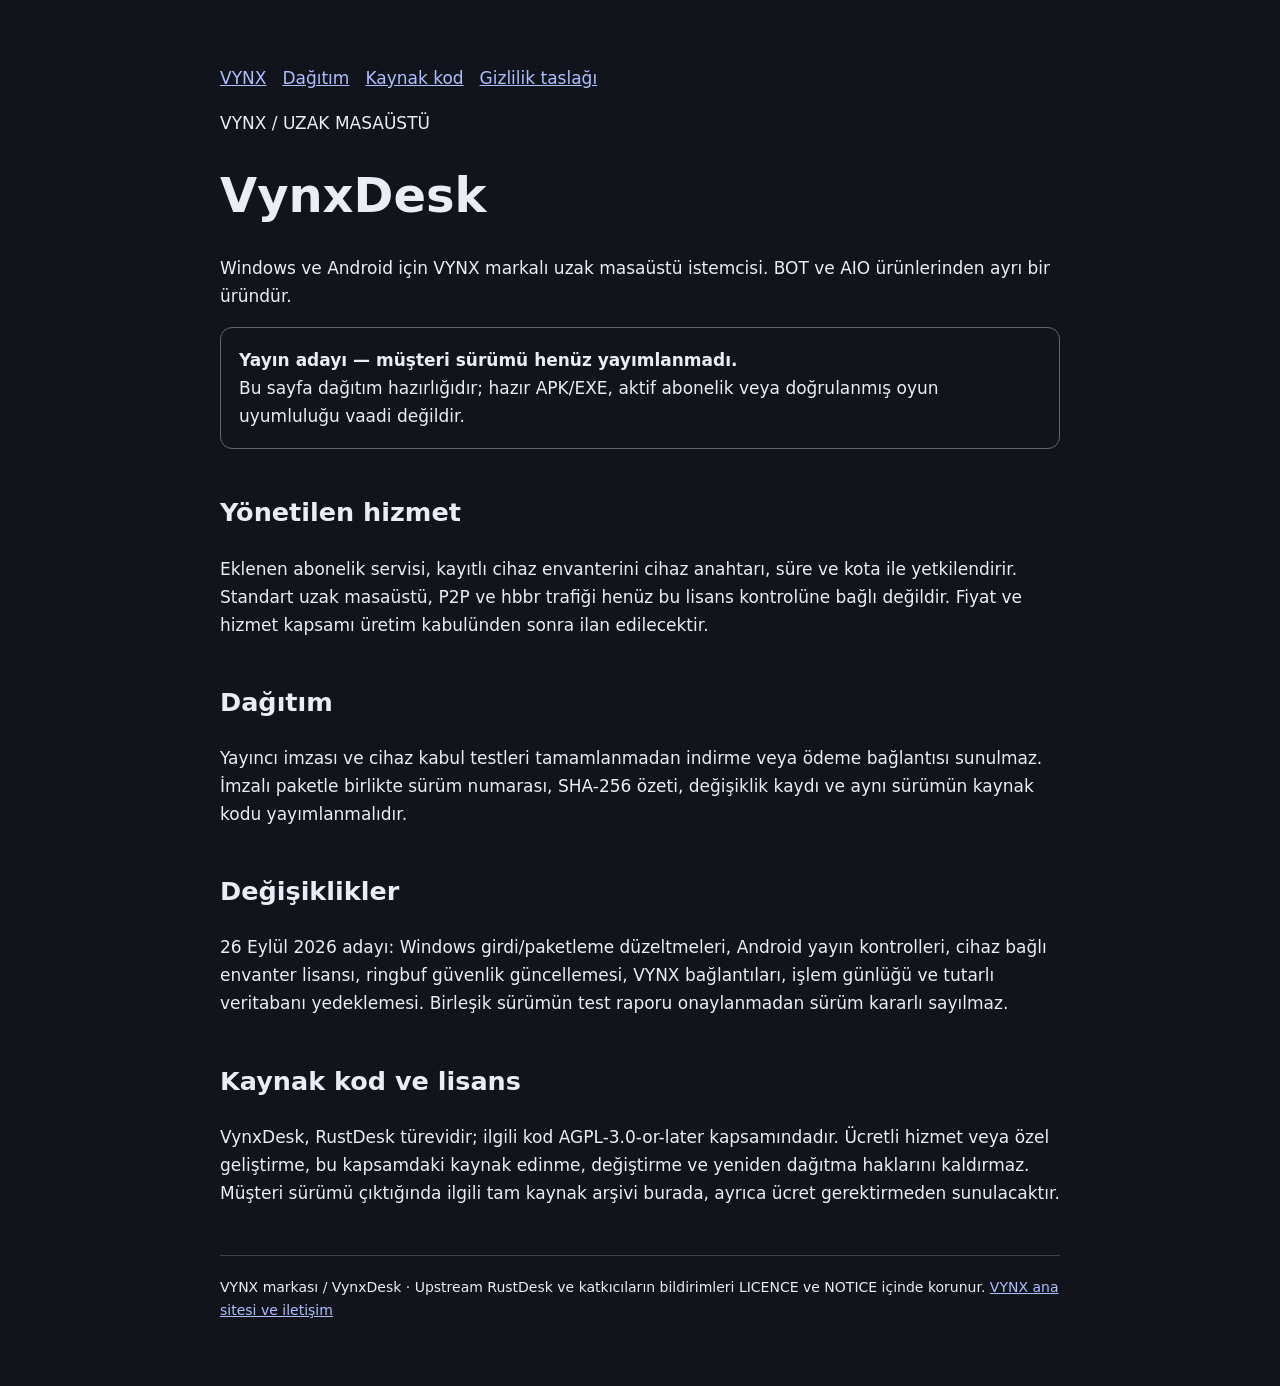
<file: ops/vynx/site/vynxdesk/index.html>
<!doctype html><html lang="tr"><meta charset="utf-8"><meta name="viewport" content="width=device-width, initial-scale=1"><meta name="robots" content="noindex"><title>VynxDesk | VYNX</title>
<style>body{margin:0;background:#11141b;color:#e9edf5;font:17px/1.65 system-ui,sans-serif}main{max-width:840px;margin:auto;padding:64px 24px}a{color:#adbfff}h1{font-size:48px;line-height:1.1}h2{margin-top:42px}.status{border:1px solid #5f6573;padding:18px;border-radius:12px}footer{margin-top:48px;border-top:1px solid #39404f;padding-top:20px;font-size:14px}nav a{margin-right:16px}</style>
<main><nav><a href="https://vynx.com.tr/">VYNX</a><a href="#downloads">Dağıtım</a><a href="#source">Kaynak kod</a><a href="privacy.html">Gizlilik taslağı</a></nav>
<p>VYNX / UZAK MASAÜSTÜ</p><h1>VynxDesk</h1><p>Windows ve Android için VYNX markalı uzak masaüstü istemcisi. BOT ve AIO ürünlerinden ayrı bir üründür.</p>
<p class="status"><strong>Yayın adayı — müşteri sürümü henüz yayımlanmadı.</strong><br>Bu sayfa dağıtım hazırlığıdır; hazır APK/EXE, aktif abonelik veya doğrulanmış oyun uyumluluğu vaadi değildir.</p>
<h2 id="service">Yönetilen hizmet</h2><p>Eklenen abonelik servisi, kayıtlı cihaz envanterini cihaz anahtarı, süre ve kota ile yetkilendirir. Standart uzak masaüstü, P2P ve hbbr trafiği henüz bu lisans kontrolüne bağlı değildir. Fiyat ve hizmet kapsamı üretim kabulünden sonra ilan edilecektir.</p>
<h2 id="downloads">Dağıtım</h2><p>Yayıncı imzası ve cihaz kabul testleri tamamlanmadan indirme veya ödeme bağlantısı sunulmaz. İmzalı paketle birlikte sürüm numarası, SHA-256 özeti, değişiklik kaydı ve aynı sürümün kaynak kodu yayımlanmalıdır.</p>
<h2 id="changes">Değişiklikler</h2><p>26 Eylül 2026 adayı: Windows girdi/paketleme düzeltmeleri, Android yayın kontrolleri, cihaz bağlı envanter lisansı, ringbuf güvenlik güncellemesi, VYNX bağlantıları, işlem günlüğü ve tutarlı veritabanı yedeklemesi. Birleşik sürümün test raporu onaylanmadan sürüm kararlı sayılmaz.</p>
<h2 id="source">Kaynak kod ve lisans</h2><p>VynxDesk, RustDesk türevidir; ilgili kod AGPL-3.0-or-later kapsamındadır. Ücretli hizmet veya özel geliştirme, bu kapsamdaki kaynak edinme, değiştirme ve yeniden dağıtma haklarını kaldırmaz. Müşteri sürümü çıktığında ilgili tam kaynak arşivi burada, ayrıca ücret gerektirmeden sunulacaktır.</p>
<footer>VYNX markası / VynxDesk · Upstream RustDesk ve katkıcıların bildirimleri LICENCE ve NOTICE içinde korunur. <a href="https://vynx.com.tr/">VYNX ana sitesi ve iletişim</a></footer></main></html>
</file>
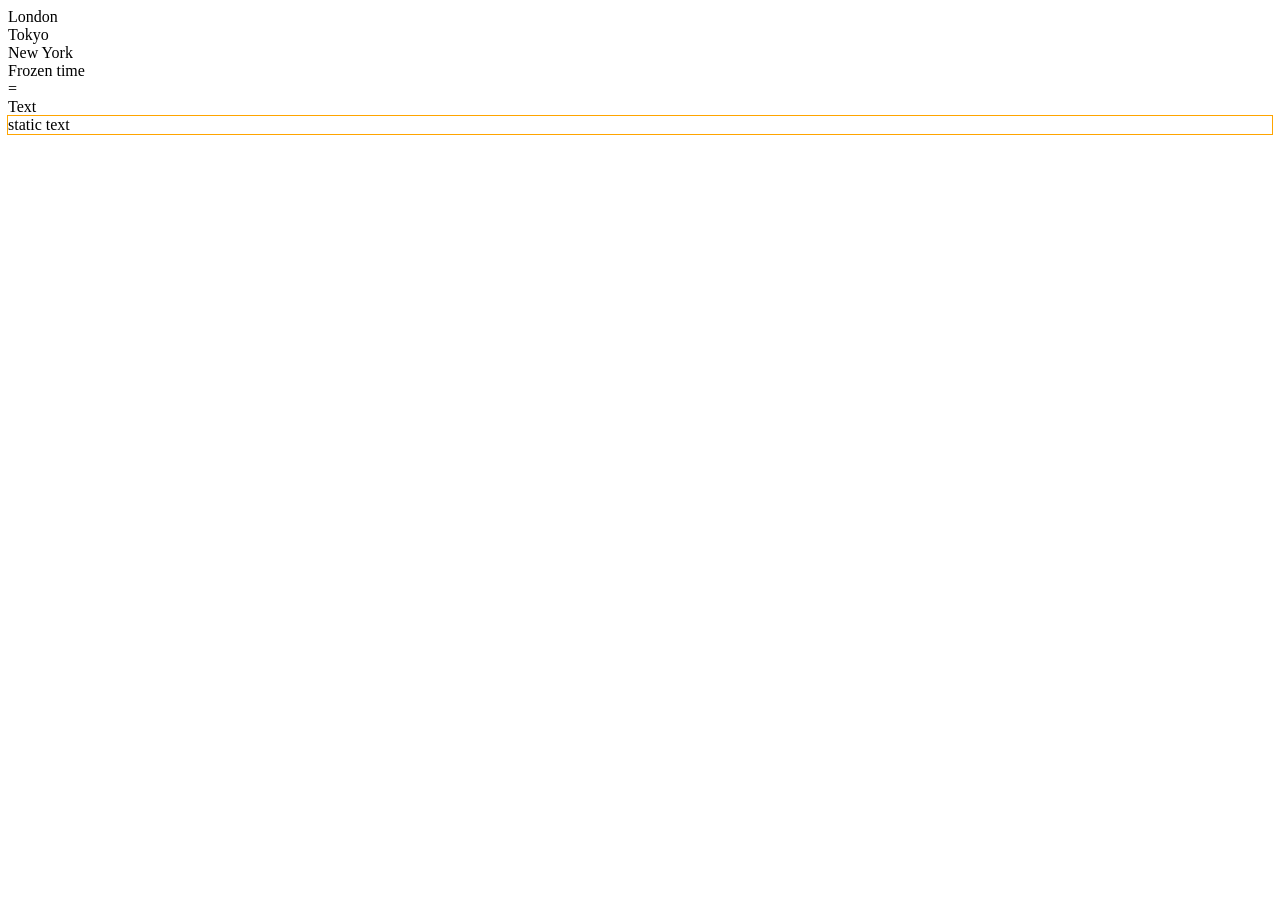
<file: libs/sciter-rs/examples/clock.htm>
<html>
<head>
  <title>Clock</title>
  <style>
    body { padding: 5dip; }

    #clocks {
      size: *;
      flow: horizontal-flow;
    }

    .city {
      flow: vertical;
      size: *;
    }

    .city > caption {
      width: *;
      padding: 5dip;
      flow:horizontal;
      horizontal-align: center;
      font-size: 11pt;
      font-weight: 700;
    }

    .city > clock, .edit {
      margin-right: *;
      margin-left: *;
      margin-bottom: 5dip;
    }

    .city > .edit {
      flow: horizontal;
      width: max-content;
    }

    clock {
      behavior: native-clock;
      display: block;
      min-width: 150dip;
      min-height: 150dip;
    }

    .native-text {
      behavior: native-text;
      display: block;
      min-height: 100dip;
      min-width: 100dip;
      outline: 1px solid orange;
    }

    .italic {
      font-style: italic;
    }
    .bold {
      font-weight: bold;
    }
  </style>
  <script type="text/tiscript">

    // called from Rust
    function getLocalTime() {
      var d = new Date();
      return [d.hour, d.minute, d.second];
    }

    function getUtcTime(offset) {
      var d = new Date();
      d.UTChour += offset;
      return [d.UTChour, d.UTCminute, d.UTCsecond];
    }

    var timeSet = $(#set-time);
    var timeEdit = $(#edit-time);
    var timeShow = $(#show-time);

    timeEdit << event change {
      var now = this.value;
      var local = [now.hour, now.minute, now.second];
      stdout.printf("timeEdit: %v %v\n", now, local);
      timeShow.value = local;
    }

    timeSet << event click {
      var now = new Date();
      var local = [now.hour, now.minute, now.second];
      stdout.printf("timeSet: %v %v\n", now, local);
      timeEdit.value = now;
      timeShow.value = local;
    }

    function self.ready() {
      var now = new Date();
      var local = [now.hour, now.minute, now.second];
      stdout.printf("initial time: %v %v\n", now, local);
      timeShow.value = local;
    }

    // update window icon
    function setIcon() {
      var clock = $(clock);

      // get clock element size
      var (w, h) = clock.box(#dimension, #border);
      if (w == 0 || h == 0)
        return;

      // make a snapshot of it with 32x32 size
      var img = new Image(clock, w, h, 32, 32);
      var png = img.toBytes();
      img.destroy();

      // make an icon from the snapshot
      var icon = Image.fromBytes(png);
      view.windowIcon = icon;

      return true; // continue to update icon ;)
    }
    self.timer(1000, setIcon);

  </script>
</head>
<body>

  <div id="clocks" some>
    <div class="city">
      <caption>London</caption>
      <clock utc="0" title="UTC+0"></clock>
    </div>

    <div class="city">
      <caption>Tokyo</caption>
      <clock utc="+9" title="UTC+9"></clock>
    </div>

    <div class="city">
      <caption>New York</caption>
      <clock utc="-4" title="UTC-4"></clock>
    </div>
  </div>

  <div id="local" some>
    <div class="city">
      <caption>Frozen time</caption>
      <clock frozen id="show-time"></clock>
      <div class="edit">
        <widget type="time" value="now" id="edit-time" title="Change time of the drawn clock" />
        <widget type="button" id="set-time" title="Reset back to local time">=</widget>
      </div>
    </div>
  </div>

  <div>
    <div class="city">
      <caption>Text</caption>
      <div class="native-text">static text</div>
    </div>
  </div>


</body>
</html>
</file>
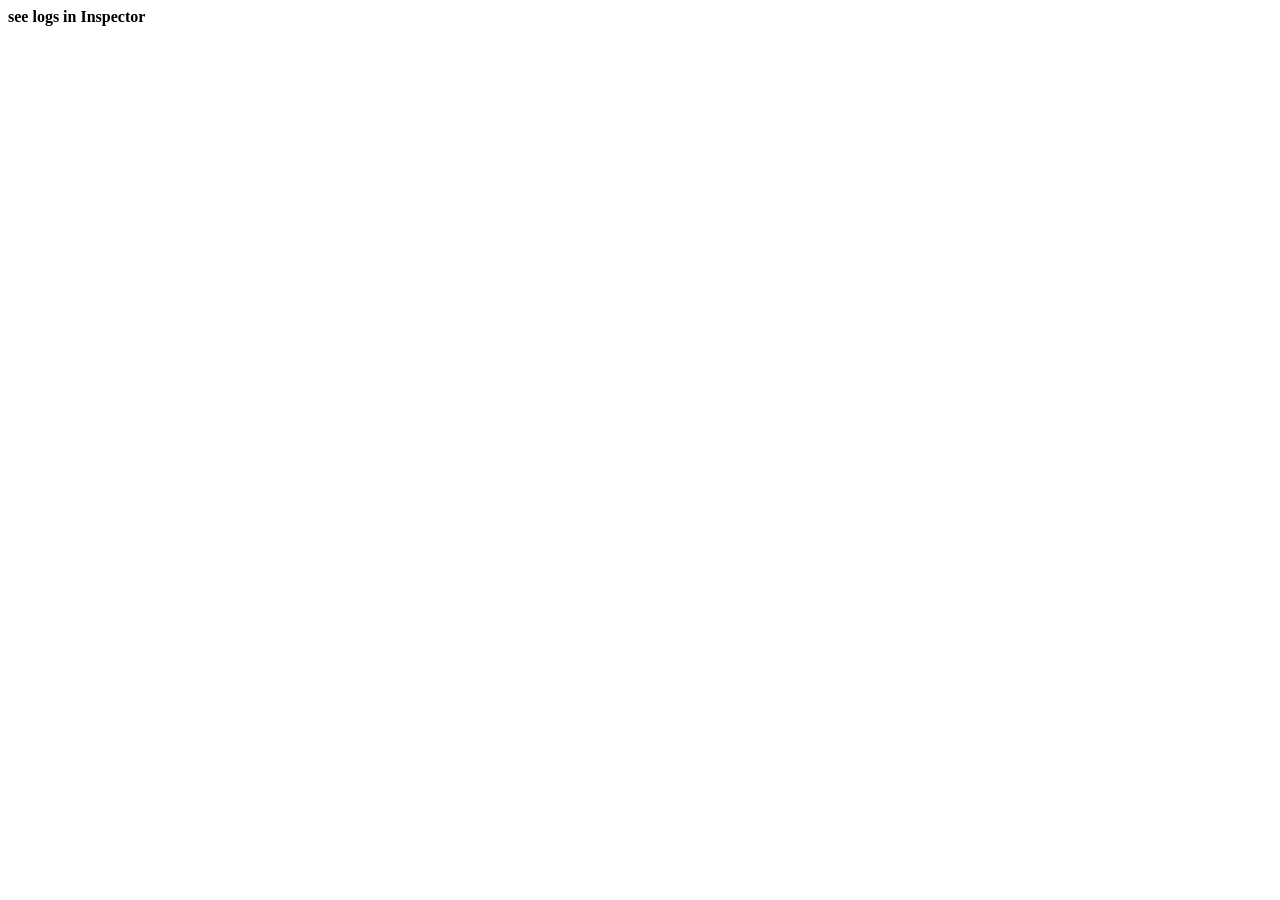
<file: libs/sciter-rs/examples/extension.htm>
<html>
<head>
  <title>extension test</title>
  <style type="text/css">
  </style>
  <script type="text/tiscript">
    // copy "extension.dll" next to the "sciter.dll"
  	const ext = include library "extension";
  	debug: ext;
  	debug: ext.add(1,2);
  	debug: ext.sub(1,2);

  </script>
</head>
<body>
  <h4>see logs in Inspector</h4>
</body>
</html>
</file>
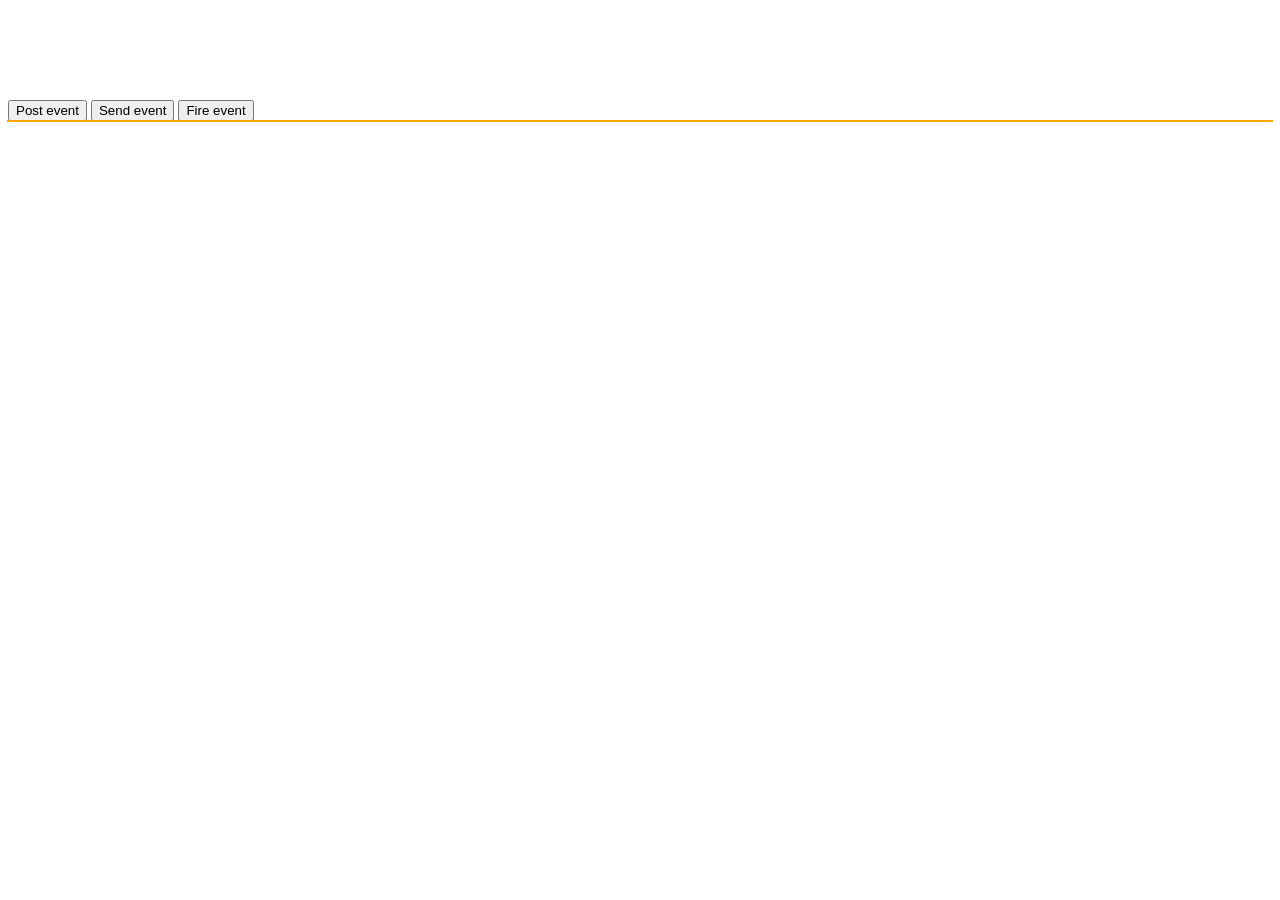
<file: libs/sciter-rs/examples/fire_event.htm>
<html>
<head>
    <title>Fire event demo</title>
    <style>

        html {
            background: radial-gradient(75% 75%, circle farthest-side, white, orange, rgb(0, 0, 204));
            color: #fff;
        }

        #message {
          margin: 10dip 0dip;
          padding: 5dip;
          width: 60%%;
          min-height: 60dip;

          color: black;
          background: #ccc;
          outline: 1px solid orange;
        }

    </style>
    <script type="text/tiscript">
      view.caption = $(head > title).value;

      $(#machine).text = Sciter.machineName();

      $(#post).on("click", : {
        $(#message).postEvent(Event.CHANGE, 0, this, "hello?");
      });

      $(#message).on("change", function(e) {
         this.text = String.printf("Event from `%s`: %v\n", e.source.id, e.data);
      });

    </script>
</head>
<body>

  <h1>Fire event</h1>
  <p>Running on <em #machine/> machine</p>

  <button id="post">Post event</button>
  <button id="send">Send event</button>
  <button id="fire">Fire event</button>

  <div id="message"></div>

</body>
</html>
</file>
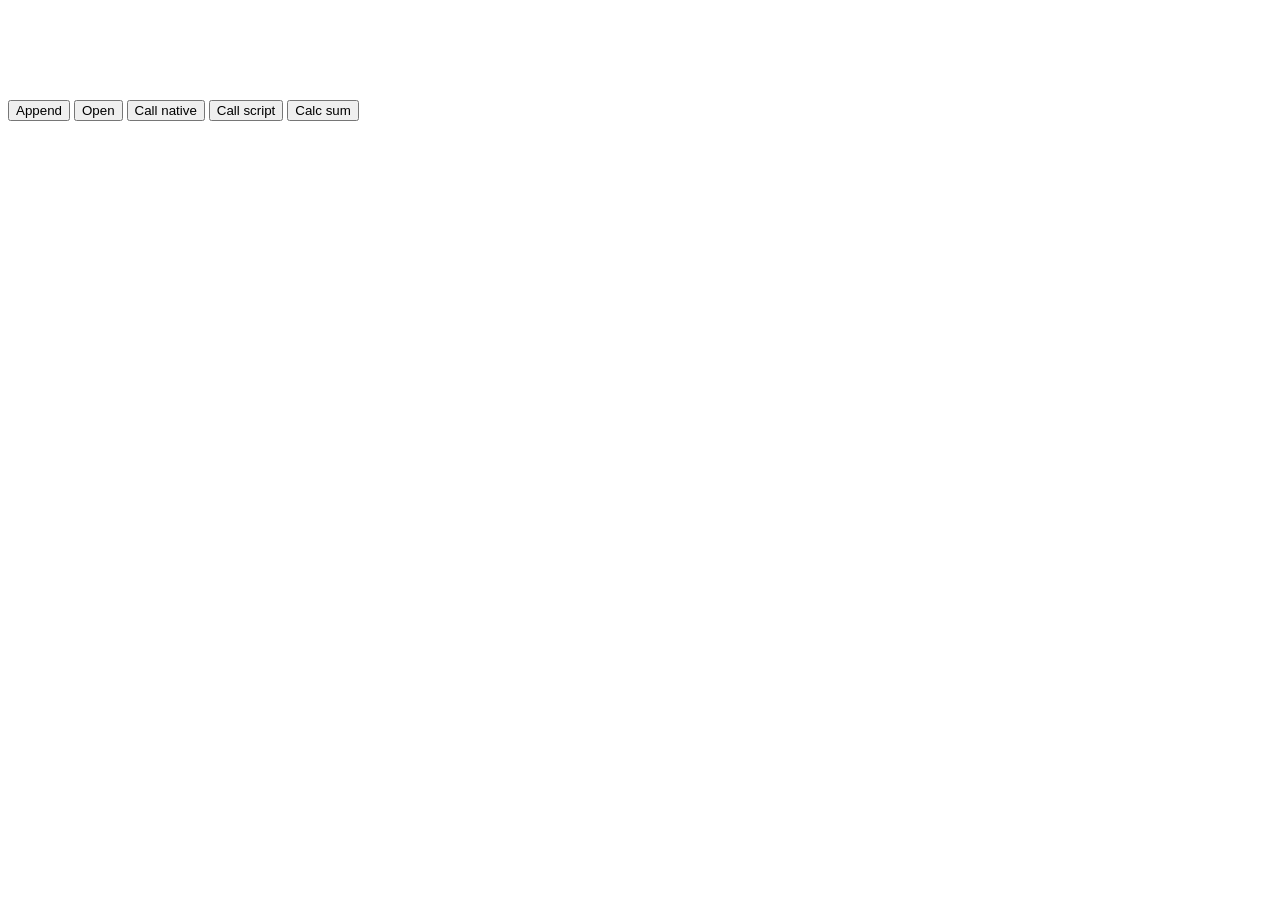
<file: libs/sciter-rs/examples/interop.htm>
<html window-icon="https://sciter.com/wp-content/themes/sciter/!images/favicon.ico">
  <head>
    <title>Rust-sciter sample</title>
    <style>

      html {
        background: radial-gradient(75% 75%, circle farthest-side, white, orange, rgb(0,0,204));
        color:#fff;
      }

      html:rtl {
        mapping: left-to-right(background);
      }

    </style>
    <script type="text/tiscript">

      view.caption = $(head > title).value;

      $(#machine).text = Sciter.machineName();
      $(#backend).text = view.backendName;
      $(#version).text = String.printf("%d.%d.%d.%d",
        (Sciter.VERSION >> 16) & 0xffff, Sciter.VERSION & 0xffff,
        (Sciter.REVISION >> 16) & 0xffff, Sciter.REVISION & 0xffff);

      var counter = 0;
      $(button#append).on("click", function() {
        $(body).$append(<h1#test>{ ++counter }</h1>);
      });

      $(button#open).on("click", function() {

        var fn = view.selectFile(#open,
          "HTML Files (*.htm,*.html)|*.HTM;*.HTML|All Files (*.*)|*.*" , "html" );

        stdout.println("selected file: " + fn);

        if (fn) {
          $(body).$append(<h1#test>{fn}</h1>);
        }
      });

      $(button#ti2py).on("click", function() {
        var answer = view.NativeCall(view.caption);
        $(body).$append(<h1#test>script -&gt; native: {answer}</h1>);
      })

      $(button#py2ti).on("click", function() {
        var answer = view.ScriptCallTest("call arg");
      })

      $(button#sum).on("click", function() {
        stdout.printf("2 + 3 = %d\n", view.calc_sum(2, 3));
      })

      function hello(who) {
      	$(body).$append(<h1#test>native -&gt; script: {who}</h1>);
      	return "its working!";
      }

      function raise_error(arg1, arg2, arg3) {
      	throw new Error(String.$(Unexpected type of input: {typeof arg1}, {typeof arg2}, {typeof arg3}.));
      }

      self.timer(2000, function() {

        if(!view.api)
          view.api = view.GetNativeApi();
          // {add: function(a,b) { return a + b; }};

        stdout.printf("2 + 3 = %d\n", view.api.add(2, 3));
        stdout.printf("2 * 3 = %d\n", view.api.mul(2, 3));
        stdout.printf("2 - 3 = %d\n", view.api.sub(2, 3));
      });

    </script>
  </head>
<body>

  <h1>Rust Sciter Application</h1>
  <p>Running on <strong #machine /> machine via <strong #backend/> (<strong #version/>).</p>

  <button #append>Append</button>
  <button #open>Open</button>
  <button #ti2py>Call native</button>
  <button #py2ti>Call script</button>
  <button #sum>Calc sum</button>

</body>
</html>
</file>
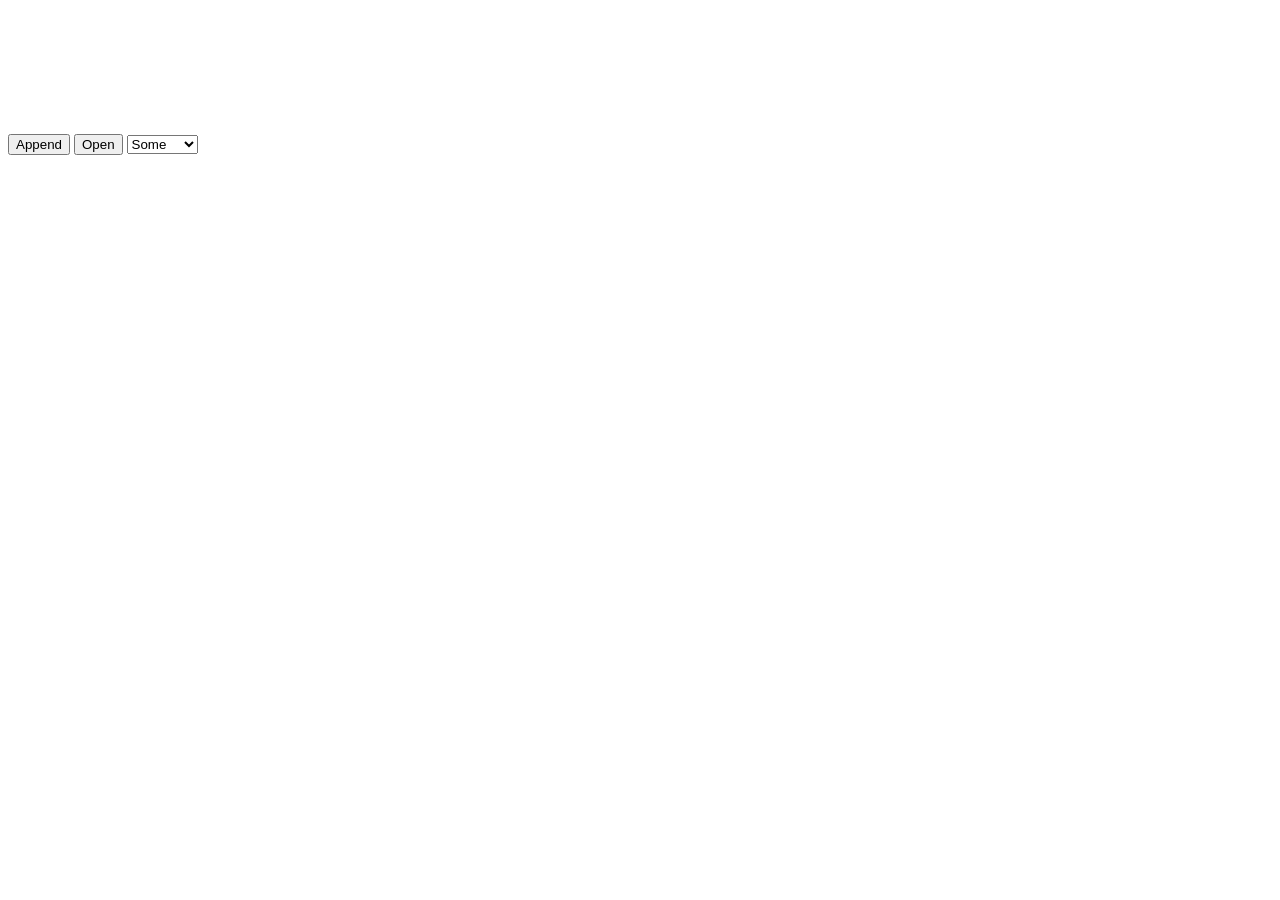
<file: libs/sciter-rs/examples/minimal.htm>
<html window-icon="https://sciter.com/wp-content/themes/sciter/!images/favicon.ico">
  <head>
    <title>Minimalistic Sciter demo</title>
    <style>

      html {
        background: radial-gradient(75% 75%, circle farthest-side, white, orange, rgb(0,0,204));
        color: #fff;
      }

      html:rtl {
        mapping: left-to-right(background);
      }

      a { color: white; }
      code { font-weight: bold; }

    </style>
    <script type="text/tiscript">
      view.caption = $(head > title).value;

      $(#machine).text = Sciter.machineName();
      $(#version).text = String.printf("%d.%d.%d.%d",
        (Sciter.VERSION >> 16) & 0xffff, Sciter.VERSION & 0xffff,
        (Sciter.REVISION >> 16) & 0xffff, Sciter.REVISION & 0xffff);

      try {
        // since 4.2.5.0
        $(#revision).text = Sciter.BUILD.toString();
      } catch(e) {
        $(#revision).text = "N/A";
      }

      var counter = 0;

      $(button#append).on("click", function() {
        $(body).$append(<h1#test>{ ++counter }</h1>);
      });

      $(button#open).on("click", function() {

        var fn = view.selectFile(#open,
          "HTML Files (*.htm,*.html)|*.HTM;*.HTML|All Files (*.*)|*.*" , "html" );

        // if the dialog was closed or
        // filesystem interaction was disabled via `ALLOW_FILE_IO`
        // the selected file `fn` would be `undefined`.
        stdout.println("selected file: " + fn);

        if (fn) {
          $(body).$append(<h1#test>{fn}</h1>);
        }
      });

      // Some tricks with hyperlinks:
      $(a).on("click", function() {
        Sciter.launch(this.attributes["href"]);
        return true;
      });

      for (var a in $$(a)) {
        a.attributes["title"] = a.attributes["href"];
      }

    </script>
  </head>
<body>

  <h1>Minimal Sciter Application</h1>
  <p>Running on <em #machine /> machine</p>
  <p>Sciter version <span #version /> rev <span #revision /></p>

  <button #append>Append</button>
  <button #open>Open</button>
  <select>
    <option>Some</option>
    <option>Items</option>
    <option>in select</option>
  </select>

  <section class=footer>
    <p>You can inspect this window in the <a href="https://sciter.com/developers/development-tools/">Inspector tool</a>
    from the <a href="https://sciter.com/download/">Sciter SDK</a>.</p>
    <p>Run the Inspector first and then press <code>CTRL+SHIFT+I</code> in this window.</p>
  </section>

</body>
</html>
</file>
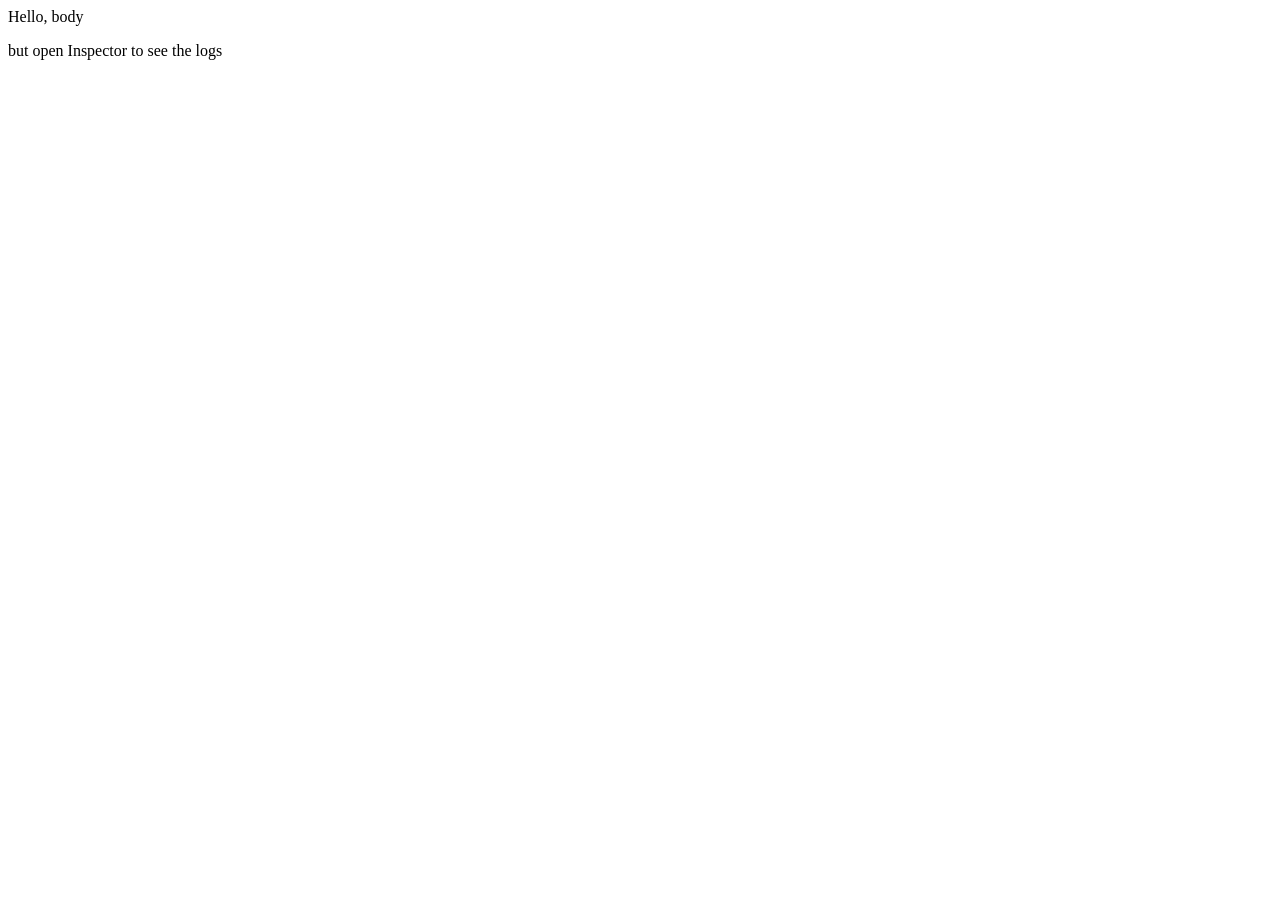
<file: libs/sciter-rs/examples/som.htm>
<html>
	<head>
		<title>SOM test</title>
		<style type="text/css">

		</style>
		<script type="text/tiscript">
			if(0) {
				debug(asset traits);
				debug: Asset.typeOf(TestGlobal);
				debug: Asset.hasProperty(TestGlobal, #age);
				debug: Asset.hasMethod(TestGlobal, #print);

				debug(asset globals);
				debug: TestGlobal;
				debug: view.TestGlobal;
				debug: view.root.TestGlobal;

				debug(asset properties);
				debug: TestGlobal.age;

				TestGlobal.age = 17;
				debug: TestGlobal.age;

				TestGlobal.name = "Demogor";
				debug: TestGlobal.name;

				debug: TestGlobal.print();
			}

			/////////////////////////
			if(1) {
				debug(event handler);

				debug(implicit access);
				var prop = view.TestGlobal;
				debug: prop;

				var int_prop = prop.age;
				debug: int_prop;

				debug(explicit access);
				debug: view.TestGlobal;

				var val = view.TestGlobal.age;
				debug: val;

				debug: view.TestGlobal.age;

				view.TestGlobal.age = 12;
				debug: view.TestGlobal.age;

				debug: view.TestGlobal.print();

				debug: view.TestGlobal.add_year(12);
				debug: view.TestGlobal.age;
			}


		</script>
	</head>
	<body>
		<div>Hello, body</div>
		<p>but open Inspector to see the logs</p>

	</body>
</html>
</file>
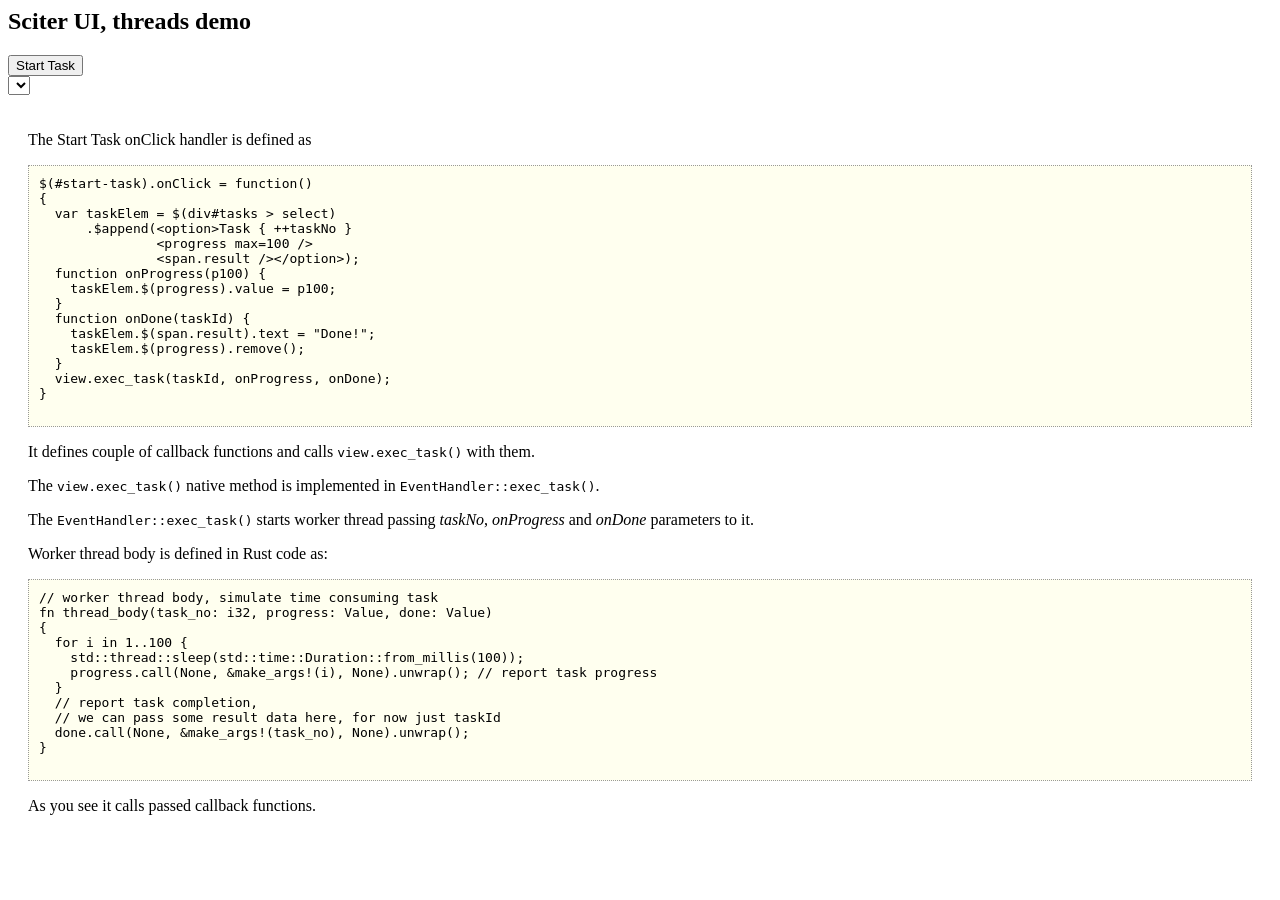
<file: libs/sciter-rs/examples/threads.htm>
<html window-icon="https://cdn2.iconfinder.com/data/icons/arts-crafts-sewing/24/sewing_thread_handcraft_craft_1-32.png">
  <head>
    <title>Threads demo</title>
    <style>
      div#content { flow:horizontal; size:*; }
      div#explanation { size:*; padding:20px; overflow:auto; }
      div#explanation > pre { padding:10px; border:1px dotted #999; background:#ffffef; }

      div#tasks { width:300px; height:*; }
      div#tasks > select { size:*; display:block; }
      div#tasks > select progress { margin-left: 5px; }
    </style>
    <script type="text/tiscript">

      var taskNo = 0;

      $(#start-task).onClick = function()
      {
        ++taskNo;

        var taskElem = $(div#tasks > select).$append(<option>Task { taskNo }<progress max=100 /> <span.result /></option>);

        function onProgress(p100) { taskElem.$(progress).value = p100; }
        function onDone(taskId) {
          taskElem.$(span.result).text = "Done!";
          taskElem.$(progress).remove();
        }

        view.exec_task(taskNo, onProgress, onDone);
      }
    </script>
  </head>
<body>
  <h2>Sciter UI, threads demo</h2>
  <div id="content">
    <div id="tasks">
       <button id="start-task">Start Task</button>
       <select type="select"></select>
    </div>
    <div id="explanation">
      <p>The Start Task onClick handler is defined as</p>
      <pre>
$(#start-task).onClick = function()
{
  var taskElem = $(div#tasks > select)
      .$append(&lt;option>Task { ++taskNo }
               &lt;progress max=100 />
               &lt;span.result />&lt;/option>);
  function onProgress(p100) {
    taskElem.$(progress).value = p100;
  }
  function onDone(taskId) {
    taskElem.$(span.result).text = "Done!";
    taskElem.$(progress).remove();
  }
  view.exec_task(taskId, onProgress, onDone);
}
      </pre>

      <p>It defines couple of callback functions and calls <code>view.exec_task()</code> with them.</p>
      <p>The <code>view.exec_task()</code> native method is implemented in <code>EventHandler::exec_task()</code>.</p>
      <p>The <code>EventHandler::exec_task()</code> starts worker thread passing <em>taskNo</em>, <em>onProgress</em> and
         <em>onDone</em> parameters to it.</p>
      <p>Worker thread body is defined in Rust code as:</p>
      <pre>
// worker thread body, simulate time consuming task
fn thread_body(task_no: i32, progress: Value, done: Value)
{
  for i in 1..100 {
    std::thread::sleep(std::time::Duration::from_millis(100));
    progress.call(None, &amp;make_args!(i), None).unwrap(); // report task progress
  }
  // report task completion,
  // we can pass some result data here, for now just taskId
  done.call(None, &amp;make_args!(task_no), None).unwrap();
}
      </pre>
      <p>As you see it calls passed callback functions.</p>
    </div>
  </div>
</body>
</html>
</file>
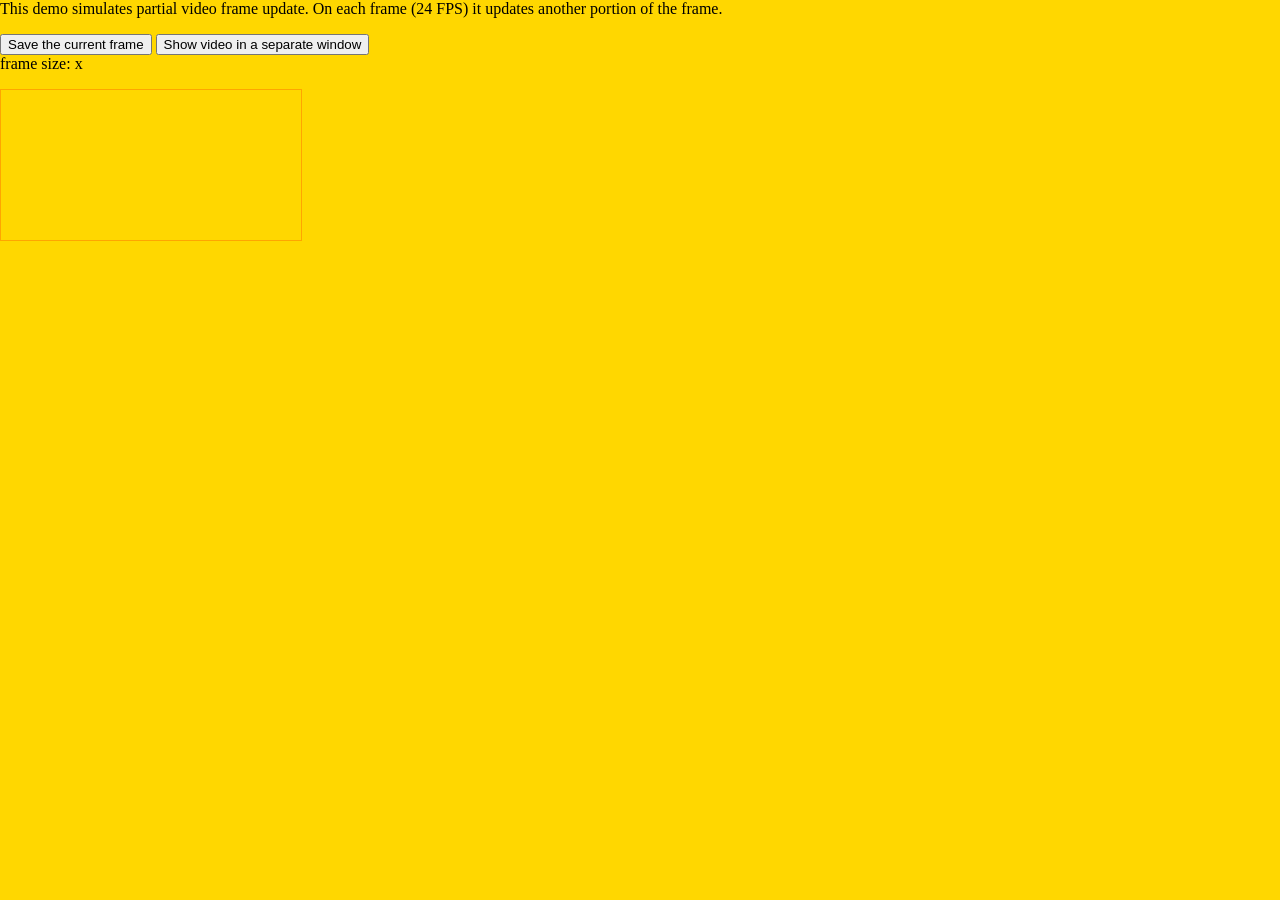
<file: libs/sciter-rs/examples/video.htm>
<html window-icon="[data-uri]">
  <head>
    <title>Video behavior demo</title>
    <style>
      body { background: gold; padding: 5dip; margin: 0; }

      form { margin: 5dip; }

      p { padding: 4dip; }

      video.generator {
        behavior: video-generator video;
        border: 1px solid orange;
        size: *;
        foreground-size: contain;
      }

    </style>
    <script type="text/tiscript">

      $(video).onSize = function() {
        var (w,h) = this.box(#dimension);
        $(form).value = { width: w, height: h };
      }

      function self.ready() {
        var (w,h) = this.box(#dimension);
        $(form).value = { width: w, height: h };
      }

      event click $(#snapshot) {
        var curframe = $(video).style.foregroundImage;
        var fname = view.selectFile(#save, "Images|*.png;*.jpg|All files|*.*", "png");
        if (fname) {
          var image = curframe.toBytes();
          image.save(fname);
        }
      }

      var video = $(video);
      var host;
      var body = $(body);

      event click $(#show-detached) {

        if (body && !video.parent) {
          // recreate element
          video = body.$append(<video class="generator" />);
        }

        // It creates a new window and moves the current video element to it.
        if( this.value )
        {
          host = view.window {
            type: View.TOOL_WINDOW,
            html: $(#templates).text,
            width: 640,
            height: 480,
            alignment: 5,
          };
          video.detach();
          host.root.$(body).append(video);

          host.on("closing", function(evt) {
            // detach
            video.detach();
            body.append(video);
            $(#show-detached).value = false;
          });

        } else {

          // and back
          video.detach();
          body.append(video);
          host.close();
        }
      }

    </script>

    <script id="templates" type="text/html+template">

      <html window-resizable>
        <head>
          <title>Hosted element</title>
          <style>
            body { margin: 0; padding: 0; }

            video.generator {
              display: block;
              behavior: video-generator video;
              size: *;
              foreground-size: contain;
            }
          </style>
        </head>
      <body>
      </body>
      </html>

    </script>

  </head>
<body>

  <p>This demo simulates partial video frame update.
  On each frame (24 FPS) it updates another portion of the frame.</p>

  <div>
    <button id="snapshot">Save the current frame</button>
    <button type=checkbox id="show-detached">Show video in a separate window</button>
  </div>

  <div>
    <form>frame size: <output name=width /> x <output name=height /></form>
  </div>

  <video class="generator" />

</body>
</html>
</file>
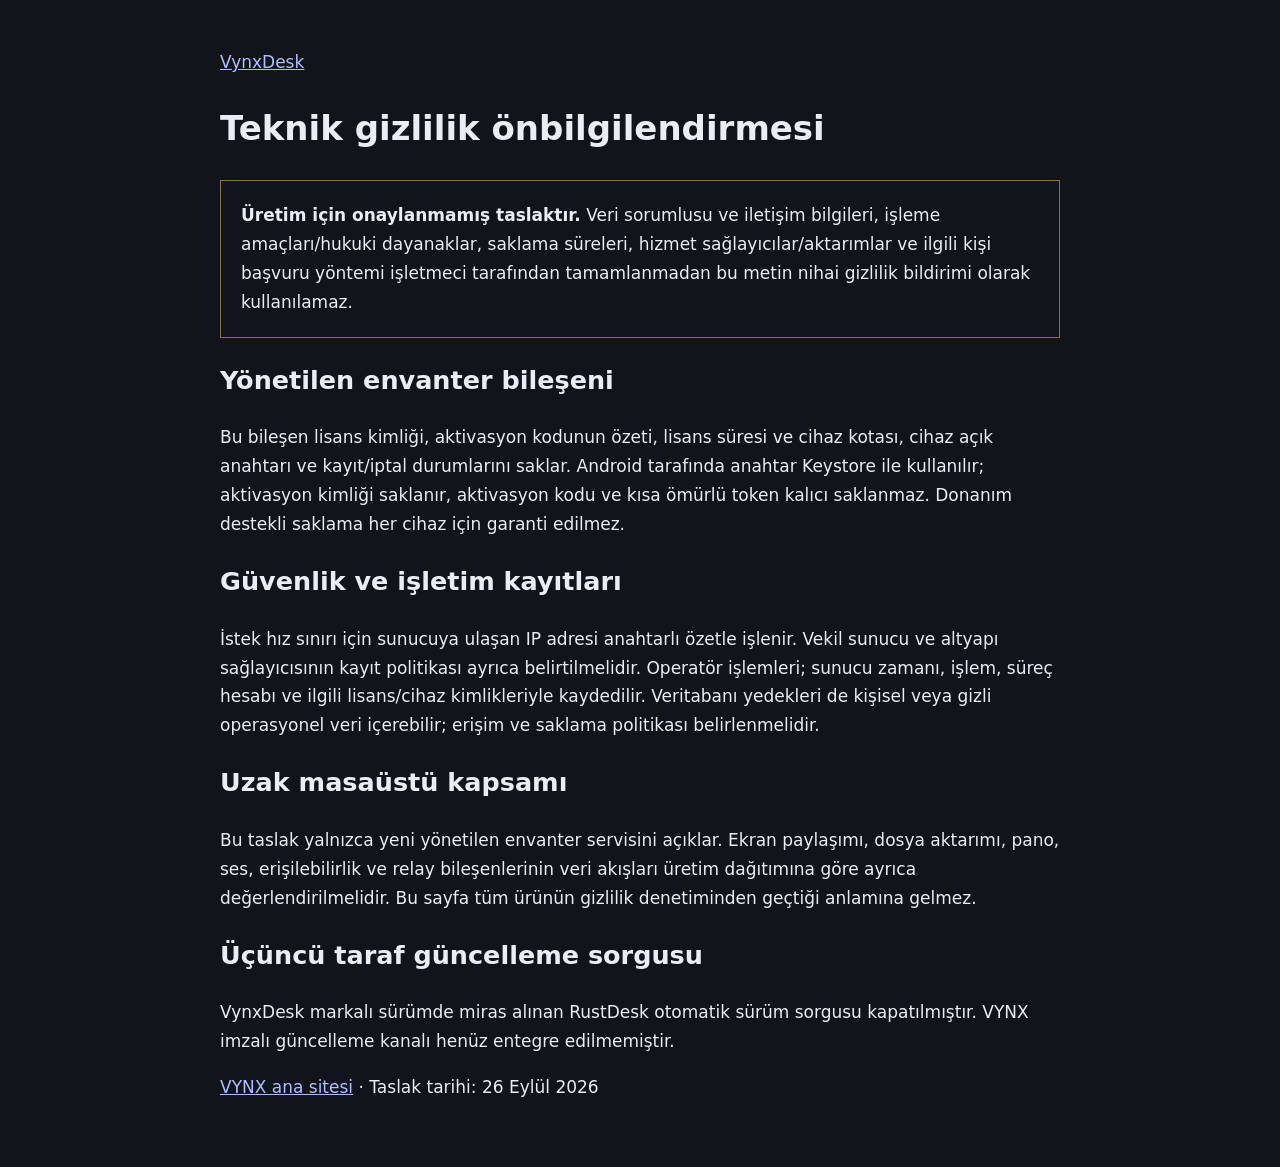
<file: ops/vynx/site/vynxdesk/privacy.html>
<!doctype html><html lang="tr"><meta charset="utf-8"><meta name="viewport" content="width=device-width,initial-scale=1"><meta name="robots" content="noindex"><title>VynxDesk | Teknik gizlilik taslağı</title>
<style>body{background:#11141b;color:#e9edf5;font:17px/1.7 system-ui,sans-serif;margin:0}main{max-width:840px;margin:auto;padding:48px 24px}a{color:#adbfff}.notice{padding:20px;border:1px solid #8a6f45}</style>
<main><a href="./">VynxDesk</a><h1>Teknik gizlilik önbilgilendirmesi</h1><p class="notice"><strong>Üretim için onaylanmamış taslaktır.</strong> Veri sorumlusu ve iletişim bilgileri, işleme amaçları/hukuki dayanaklar, saklama süreleri, hizmet sağlayıcılar/aktarımlar ve ilgili kişi başvuru yöntemi işletmeci tarafından tamamlanmadan bu metin nihai gizlilik bildirimi olarak kullanılamaz.</p>
<h2>Yönetilen envanter bileşeni</h2><p>Bu bileşen lisans kimliği, aktivasyon kodunun özeti, lisans süresi ve cihaz kotası, cihaz açık anahtarı ve kayıt/iptal durumlarını saklar. Android tarafında anahtar Keystore ile kullanılır; aktivasyon kimliği saklanır, aktivasyon kodu ve kısa ömürlü token kalıcı saklanmaz. Donanım destekli saklama her cihaz için garanti edilmez.</p>
<h2>Güvenlik ve işletim kayıtları</h2><p>İstek hız sınırı için sunucuya ulaşan IP adresi anahtarlı özetle işlenir. Vekil sunucu ve altyapı sağlayıcısının kayıt politikası ayrıca belirtilmelidir. Operatör işlemleri; sunucu zamanı, işlem, süreç hesabı ve ilgili lisans/cihaz kimlikleriyle kaydedilir. Veritabanı yedekleri de kişisel veya gizli operasyonel veri içerebilir; erişim ve saklama politikası belirlenmelidir.</p>
<h2>Uzak masaüstü kapsamı</h2><p>Bu taslak yalnızca yeni yönetilen envanter servisini açıklar. Ekran paylaşımı, dosya aktarımı, pano, ses, erişilebilirlik ve relay bileşenlerinin veri akışları üretim dağıtımına göre ayrıca değerlendirilmelidir. Bu sayfa tüm ürünün gizlilik denetiminden geçtiği anlamına gelmez.</p>
<h2>Üçüncü taraf güncelleme sorgusu</h2><p>VynxDesk markalı sürümde miras alınan RustDesk otomatik sürüm sorgusu kapatılmıştır. VYNX imzalı güncelleme kanalı henüz entegre edilmemiştir.</p><p><a href="https://vynx.com.tr/">VYNX ana sitesi</a> · Taslak tarihi: 26 Eylül 2026</p></main></html>
</file>
